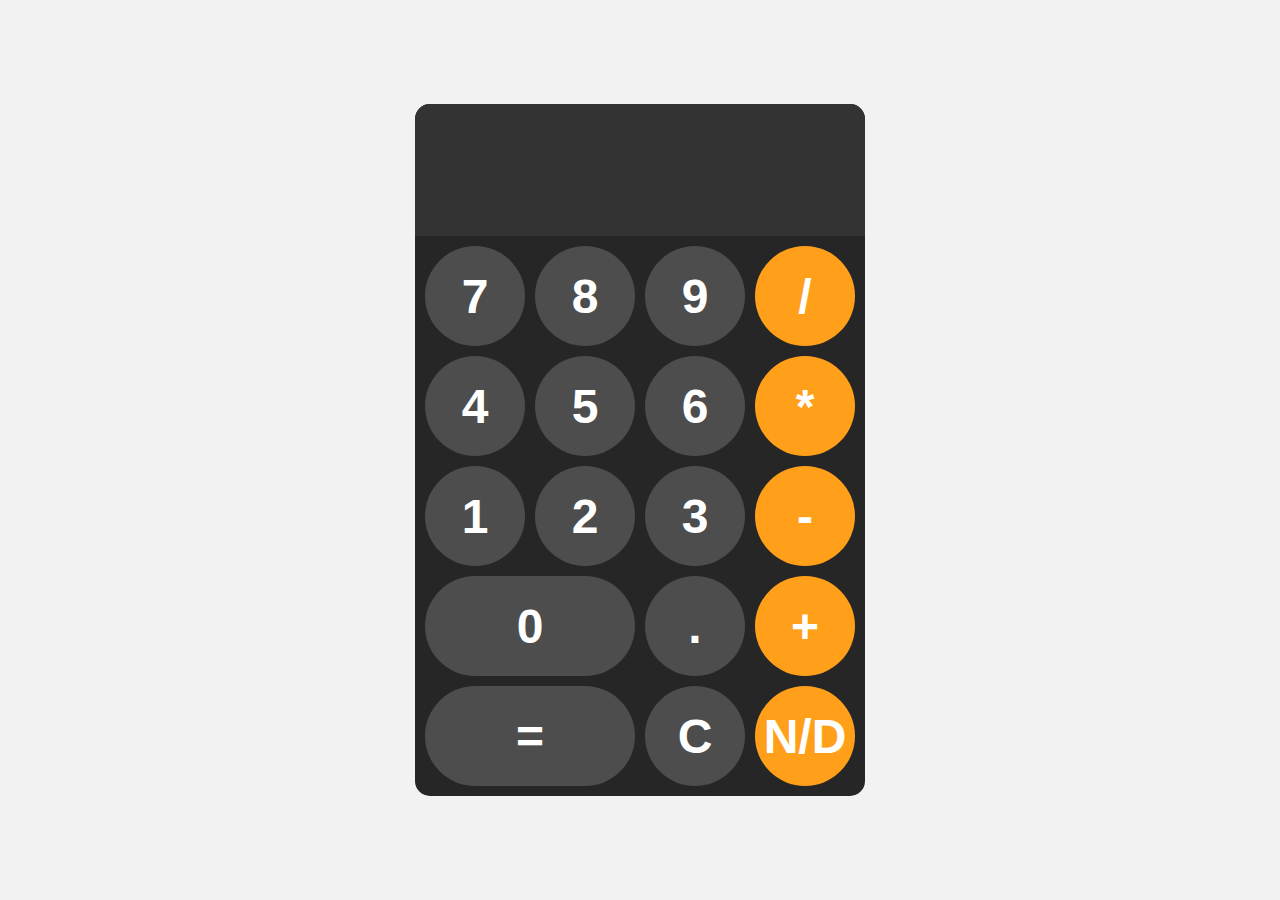
<file: JavaScript Tutorial Full Course practise/Calculator project/calculator.html>
<!DOCTYPE html>
<html lang="en">
<head>
    <meta charset="utf-8" />
    <meta name="viewport" content="width=device-width, initial-scale=1" />
    <title>Calculator</title>
    <link rel="stylesheet" href="styles.css" />
</head>
<body>

    <div id="calculator">
        <input id="display" readonly>
        <div id="keys">
            <button onclick="appendToDisplay('7')">7</button>
            <button onclick="appendToDisplay('8')">8</button>
            <button onclick="appendToDisplay('9')">9</button>
            <button onclick="appendToDisplay('/')" class="operator-btn">/</button>

            <button onclick="appendToDisplay('4')">4</button>
            <button onclick="appendToDisplay('5')">5</button>
            <button onclick="appendToDisplay('6')">6</button>
            <button onclick="appendToDisplay('*')" class="operator-btn">*</button>

            <button onclick="appendToDisplay('1')">1</button>
            <button onclick="appendToDisplay('2')">2</button>
            <button onclick="appendToDisplay('3')">3</button>
            <button onclick="appendToDisplay('-')" class="operator-btn">-</button>

            <button onclick="appendToDisplay('0')" id="btn-zero">0</button>
            <button onclick="appendToDisplay('.')">.</button>
            <button onclick="appendToDisplay('+')" class="operator-btn">+</button>
            
            <button onclick="calculate()" id="btn-equal">=</button>
            <button onclick="clearDisplay()">C</button>
            <button onclick="changeMode()" id="btn-mode" class="operator-btn">N/D</button>
        </div>


    <script src="script.js" defer></script>
</body>
</html>
</file>
<file: JavaScript Tutorial Full Course practise/Calculator project/styles.css>
body {
  margin: 0;
  display: flex;
  justify-content: center;
  align-items: center;
  height: 100vh;
  background-color: hsl(0, 0%, 95%);
}

#calculator {
  font-family: Arial, Helvetica, sans-serif;
  background-color: hsl(0, 0%, 15%);
  border-radius: 15px;
  max-width: 450px;
  overflow: hidden;
}

#display {
  width: 100%;
  padding: 20px;
  font-size: 5rem;
  text-align: left;
  border: none;
  background-color: hsl(0, 0%, 20%);
  color: white;
}

#keys{
  display: grid;
  grid-template-columns: repeat(4, 1fr);
  gap: 10px;
  padding: 10px;
}

button{
  width: auto;
  height: 100px;
  border-radius: 50px;
  border: none;
  background-color: hsl(0, 0%, 30%);
  color: white;
  font-size: 3rem;
  font-weight: bold;
  cursor: pointer;
}

#btn-zero {
    grid-column: 1 / span 2;
    border-radius: 50px; 
    text-align: center;
}

#btn-equal {
    grid-column: 1 / span 2;
    border-radius: 50px; 
    text-align: center;
}

button:hover{
  background-color: hsl(0, 0%, 40%);
  border: 1px solid;
  border-color: aquamarine;
  color:antiquewhite;
}

button.active{
  background-color: hsl(0, 0%, 50%);
}

.operator-btn{
  background-color: hsl(35, 100%, 55%);
}

.operator-btn:hover{
  background-color: hsl(35, 100%, 65%);
}

.operator-btn:active{
  background-color: hsl(35, 100%, 75%);
}
</file>
